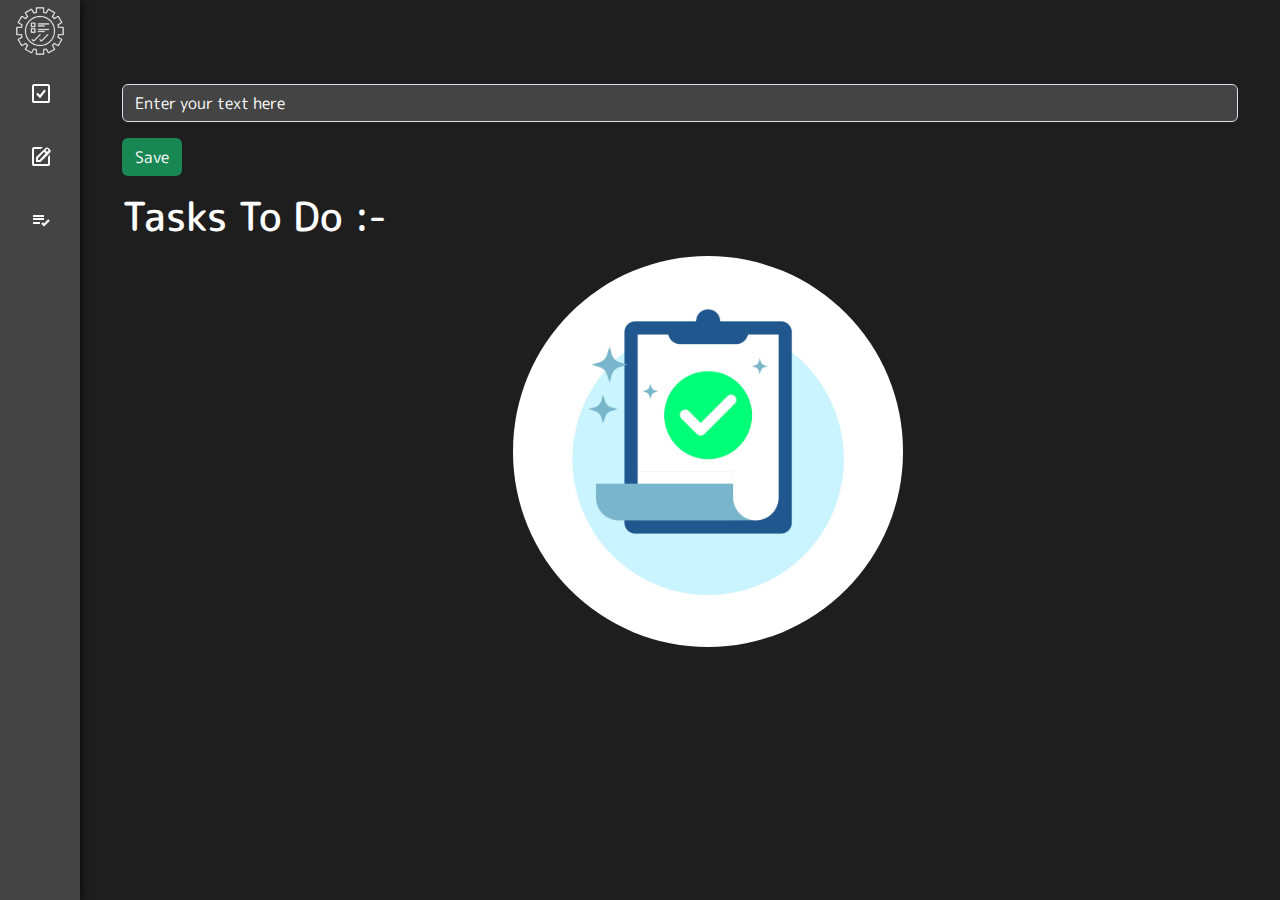
<file: index.html>
<!DOCTYPE html>
<html lang="en">

<head>
    <meta charset="UTF-8">
    <meta name="viewport" content="width=device-width, initial-scale=1.0">
    <title>Check It Off - ToDo</title>
    <link href='https://unpkg.com/boxicons@2.1.4/css/boxicons.min.css' rel='stylesheet'>
    <link rel="stylesheet" href="todo.css">
    <link rel="stylesheet" href="style.css">
    <link href="https://cdn.jsdelivr.net/npm/bootstrap@5.3.3/dist/css/bootstrap.min.css" rel="stylesheet"
        integrity="sha384-QWTKZyjpPEjISv5WaRU9OFeRpok6YctnYmDr5pNlyT2bRjXh0JMhjY6hW+ALEwIH" crossorigin="anonymous">
    <script defer src="todo.js"></script>
    <script defer src="sidebar.js"></script>
    <script defer src="https://cdn.jsdelivr.net/npm/bootstrap@5.3.3/dist/js/bootstrap.bundle.min.js"
        integrity="sha384-YvpcrYf0tY3lHB60NNkmXc5s9fDVZLESaAA55NDzOxhy9GkcIdslK1eN7N6jIeHz"
        crossorigin="anonymous"></script>
</head>

<body>
    <!-- SIDEBAR -->
    <div class="sidebar" id="sidebar"></div>

    <div class="main-content">
        <div class="container">
            <div class="alert alert-danger mt-3" role="alert" id="balert">Cannot Save Empty Task</div>
            <input class="form-control mt-3 bodybg" id="inputBox" placeholder="Enter your text here"></input>
            <button onclick="submitBtn()" class="btn bg-success mt-3 text-white">Save</button>
            <h1 class="mt-3">Tasks To Do :-</h1>
            <ul id="listContainer"></ul>
            <div><img src="images/taskdone.jpg" class="taskdone" id="emptyList" alt=""></div>
        </div>
    </div>
</body>

</html>
</file>
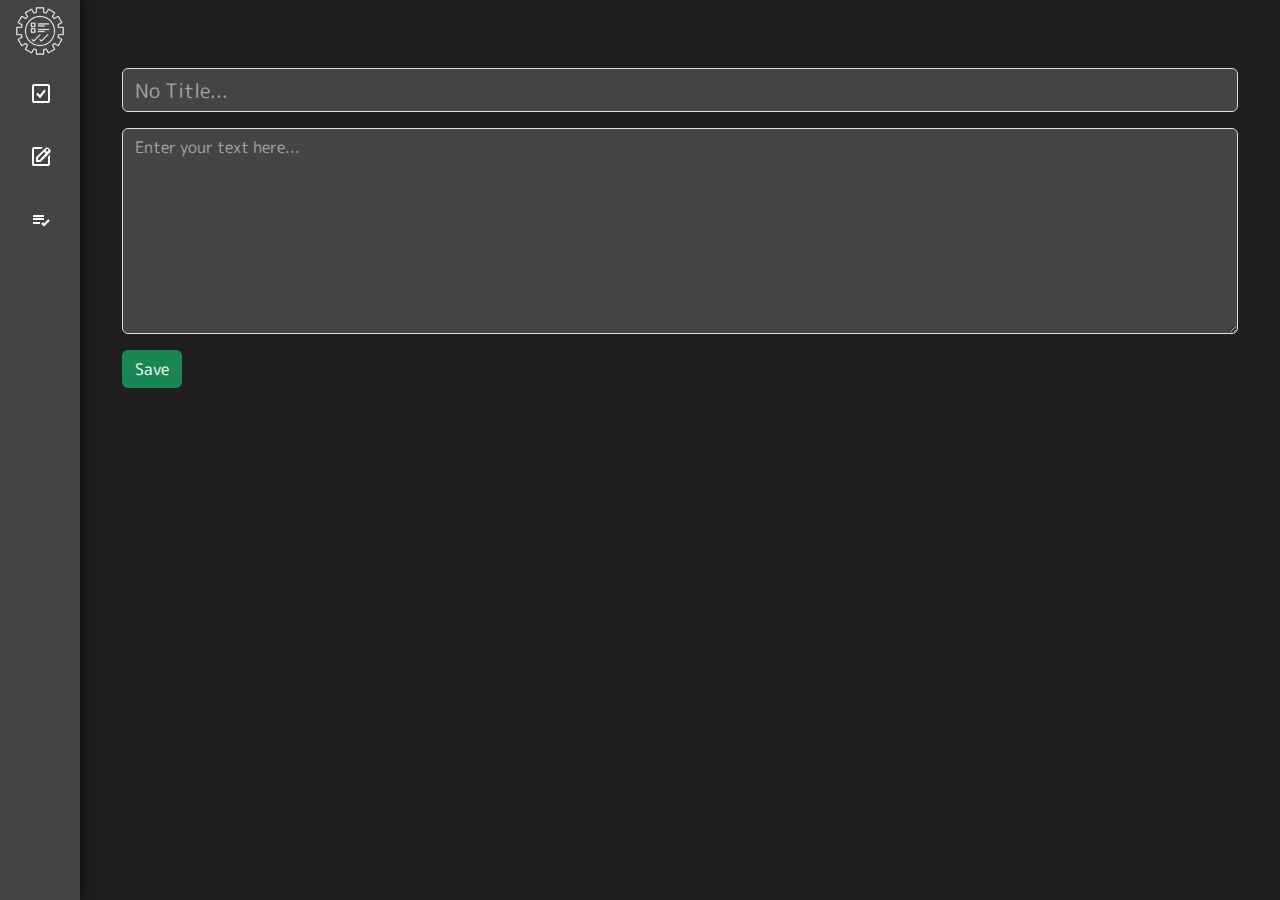
<file: notes.html>
<!DOCTYPE html>
<html lang="en">

<head>
    <meta charset="UTF-8">
    <meta name="viewport" content="width=device-width, initial-scale=1.0">
    <title>CheckItOff - Notes</title>
    <link href='https://unpkg.com/boxicons@2.1.4/css/boxicons.min.css' rel='stylesheet'>
    <link href="https://cdn.jsdelivr.net/npm/bootstrap@5.3.3/dist/css/bootstrap.min.css" rel="stylesheet"
        integrity="sha384-QWTKZyjpPEjISv5WaRU9OFeRpok6YctnYmDr5pNlyT2bRjXh0JMhjY6hW+ALEwIH" crossorigin="anonymous">
    <link rel="stylesheet" href="notes.css">
    <link rel="stylesheet" href="style.css">
    <script defer src="notes.js"></script>
    <script defer src="sidebar.js"></script>
    <script defer src="https://cdn.jsdelivr.net/npm/bootstrap@5.3.3/dist/js/bootstrap.bundle.min.js"
        integrity="sha384-YvpcrYf0tY3lHB60NNkmXc5s9fDVZLESaAA55NDzOxhy9GkcIdslK1eN7N6jIeHz"
        crossorigin="anonymous"></script>
</head>

<body>
    <!-- <div id="popupbg" class="popupbg">
        <div id="popup" class="popup bodybg">
            <h1>This Note Will Be Deleted Permanently!</h1>
            <h4>Are You Sure You Want to Continue?</h4>
            <button id="deleteNote" class="btn btn-danger mt-3 p-3" onclick="deleteNote()">Yes</button>
            <button id="hidePopup" class="btn btn-success mx-3 mt-3 p-3" onclick="hidePopup()">Cancel</button>
        </div>
    </div> -->
    <div class="sidebar" id="sidebar"></div>
    <div class="main-content" id="mainContent">
        <div class="container">
            <div class="alert alert-danger" role="alert" id="balert" style="visibility: hidden;">
                Cannot Save Empty Note
            </div>
            <input type="text" class="form-control mt-3 bodybg" id="titleBox" placeholder="No Title..."
                autocomplete="off">
            <textarea class="form-control mt-3 bodybg" id="textBox" placeholder="Enter your text here..."
                rows="8"></textarea>
            <button onclick="submitBtn()" class="btn bg-success mt-3 text-white">Save</button>
            <div class="miniNoteDisplay" id="miniNoteDisplay"></div>
        </div>
</body>
</file>
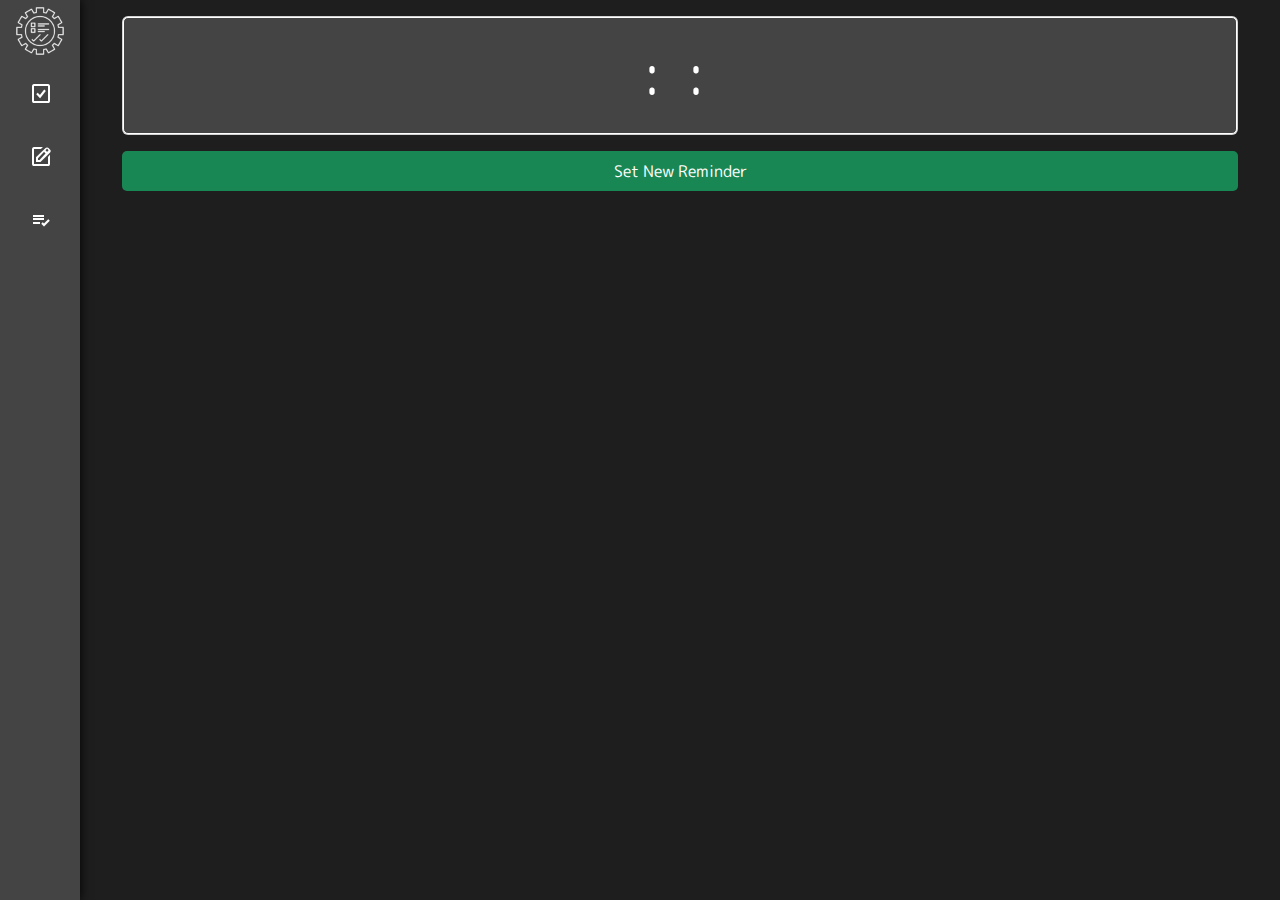
<file: reminder.html>
<!DOCTYPE html>
<html lang="en">

<head>
    <meta charset="UTF-8">
    <meta name="viewport" content="width=device-width, initial-scale=1.0">
    <title>Check It Off - Reminder</title>
    <link href='https://unpkg.com/boxicons@2.1.4/css/boxicons.min.css' rel='stylesheet'>
    <link rel="stylesheet" href="reminder.css">
    <link rel="stylesheet" href="style.css">
    <link href="https://cdn.jsdelivr.net/npm/bootstrap@5.3.3/dist/css/bootstrap.min.css" rel="stylesheet"
        integrity="sha384-QWTKZyjpPEjISv5WaRU9OFeRpok6YctnYmDr5pNlyT2bRjXh0JMhjY6hW+ALEwIH" crossorigin="anonymous">
    <script defer src="reminder.js"></script>
    <script defer src="sidebar.js"></script>
    <script defer src="https://cdn.jsdelivr.net/npm/bootstrap@5.3.3/dist/js/bootstrap.bundle.min.js"
        integrity="sha384-YvpcrYf0tY3lHB60NNkmXc5s9fDVZLESaAA55NDzOxhy9GkcIdslK1eN7N6jIeHz"
        crossorigin="anonymous"></script>
</head>

<body>
    <div class="sidebar" id="sidebar"></div>
    <div class="main-content">
        <div class="container">
            <!-- Clock -->
            <div class="card">
                <div class="clock">
                    <div id="date"></div>
                    <ul>
                        <li id="hours"></li>:
                        <li id="min"></li>:
                        <li id="sec"></li>
                        <li id="meridiem"></li>
                    </ul>
                </div>
            </div>

            <!-- Setting Reminder -->
            <button class="open bg-success mt-3" type="button" data-bs-toggle="collapse" data-bs-target="#myPopup"
                aria-expanded="false" aria-controls="myPopup">
                Set New Reminder
            </button>

            <div class="collapse" id="myPopup">
                <div class="sub-container mt-3">
                    <!-- <span class="close" data-bs-target="#myPopup">❌</span> -->
                    <!-- <form class="form-control"> -->
                    <input class="form-control mt-2" placeholder="dd-mm-yyyy" type="date" required id="setDate">
                    <input class="form-control mt-2" type="time" required id="setTime">
                    <textarea class="form-control mt-2" placeholder="Description" id="setDesc" rows="3"></textarea>
                    <button class="open bg-success mt-2" onclick="setReminder()">Submit</button>
                    <!-- </form> -->
                </div>
            </div>

            <ul id="listContainer">
                
            </ul>

        </div>
    </div>
</body>
</file>
<file: todo.css>
::placeholder{
    color: white !important;
}

#listContainer{
    padding: 0;
}

.taskdone{
    border-radius: 50%;
    height: 35%;
    width: 35% !important;
    margin-left: 35%;
    visibility: hidden;
}

ul .checker{
    list-style: none;
    font-size: 17px;
    padding: 12px 45px;
    user-select: none;
    cursor: pointer;
    position: relative;
    border-radius: 15px;
    margin-top: 15px;
    background: rgba(68, 68, 68, 255);
    color: white;
}

ul .checker::before{
    content: '';
    position: absolute;
    height: 28px;
    width: 28px;
    border-radius: 50%;
    position: absolute;
    top: 12px;
    left: 8px;
    background: white;
}

ul .checker .imgSize{
    position: absolute;
    right: 5px;
    top: 5px;
    height: 40px;
    width: 40px;
    line-height: 40px;
}

ul .checked{
    text-decoration: line-through !important;
    color: black;
}
ul .checked::before{
    background-image: url("images/check-circle.png");
    background-size: cover;
}
</file>
<file: style.css>
@import url('https://fonts.googleapis.com/css2?family=M+PLUS+Rounded+1c&display=swap');

* {
    margin: 0;
    padding: 0;
    box-sizing: border-box;
    font-family: "M PLUS Rounded 1c", sans-serif;
}

::-webkit-scrollbar {
    width: 10px;
}

/* Track */
::-webkit-scrollbar-track {
    background: #ffffff;
}

/* Handle */
::-webkit-scrollbar-thumb {
    background: #a6a5a5;
}

/* Handle on hover */
::-webkit-scrollbar-thumb:hover {
    background: #ffffff;
}

.main-content {
    position: relative;
    display: flex;
    min-height: 100vh;
    color: white;
    background-color: rgb(30, 30, 30);
    top: 0;
    left: 80px;
    transition: all 0.6s ease-in-out;
    width: calc(100% - 80px);
    padding: 1rem;
}

.bodybg {
    background-color: rgba(68, 68, 68, 255) !important;
    color: white !important;
}

.alert{
    visibility: hidden;
    padding: 5px !important;
    text-align: center;
}

.sidebar {
    position: fixed;
    top: 0;
    left: 0;
    bottom: 0;
    width: 80px;
    padding: .4rem .8rem;
    background-color: rgba(68, 68, 68, 255);
    transition: all 0.6s ease-in-out;
    z-index: 999;
    box-shadow: 0 0 10px black;
}

.active {
    width: 250px;
}

.sidebar #btn {
    position: absolute;
    color: white;
    top: .4rem;
    left: 50%;
    font-size: 1.2rem;
    line-height: 50px;
    transform: translateX(-50%);
    cursor: pointer;
}

.sidebar.active #btn {
    left: 85%;
}

.sidebar .top .logo {
    color: white;
    display: flex;
    height: 50px;
    align-items: center;
    pointer-events: none;
    opacity: 0;
    transition: all 0.2s ease-in-out;
}

.active .top .logo {
    opacity: 1;
    transition: all 1s ease-in-out;
}

.top .logo {
    font-size: 2rem;
}

.top .logo-img {
    height: 50px;
    width: 50px;
    z-index: 2;
}

.sidebar.active .top .logo-img {
    transition: all 1s ease-in-out;

}

.sidebar ul li {
    position: relative;
    list-style-type: none;
    width: 90%;
    margin: 0.8rem auto;
}

.sidebarUl{
    padding: 0;
}

.sidebarUl a {
    color: white;
    display: flex;
    align-items: center;
    text-decoration: none;
    border-radius: 0.8rem;
}

.sidebar ul li a:hover {
    background-color: white;
    color: rgba(68, 68, 68, 255);
}

.sidebar ul li a i {
    font-size: 1.5rem;
    min-width: 50px;
    text-align: center;
    height: 50px;
    border-radius: 12px;
    line-height: 50px;
    display: block;
}

.sidebar .nav-item {
    visibility: hidden;
    opacity: 0;
}

.sidebar.active .nav-item {
    opacity: 1;
    visibility: visible;
}
</file>
<file: notes.css>
input[type="text"]{
    font-size: 20px;
}

input::placeholder{
    opacity: 0.5 !important;
}

textarea::placeholder{
    opacity: 0.5 !important;
}

.alert {
    visibility: hidden;
    padding: 5px !important;
    text-align: center;
}

::placeholder {
    color: white !important;
}

.miniNoteDisplay{
    display: flex;
    flex-wrap: wrap;
    justify-content:space-between;
    gap: 1rem; 
}

.miniNoteBody{
    flex: 1;
    margin-top: 1rem;
}
.miniNote{
    min-width: 100px;
    max-width: 49.25%;
    flex-shrink: 1;
    flex-grow: 1;
    max-height: 17rem;
    margin-top: 1rem;
}

.miniNoteScroll{
    overflow-y: scroll;
}

.miniNote:hover{
    border: 1px solid white;
    box-shadow: 1px 1px white;
}

.card-body {
    overflow-y:scroll;
    white-space: pre-wrap;
    overflow-wrap: break-word;
    border-radius: 11px ;
    padding: 10px;
}

.card-body::-webkit-scrollbar{
    display: none;
}


.noteFooter{
    border-radius: 0 0 5px 5px;
    line-height: 2rem;
    display: flex;
    justify-content: center;
    gap: 5px;
}

.noteFooter .footer{
    height: 30px;
    padding: 2px;
    margin: 2px;
}

.popupbg{
    /* visibility: hidden; */
    position: absolute;
    top: 0;
    left: 0;
    /* padding: 0; */
    min-height: 100vh;
    width: 100%;
    z-index: 1000;
    background-color: rgba(0, 0, 0, 0.893);
    display: flex;
    justify-content: center;
}

.popup{
    width: 40%;
    min-height: 50%;
    position: absolute;
    top: 25%;
    border-radius: 5px;
    border: 2px solid white;
    align-content: center;
    text-align: center;
}
</file>
<file: reminder.css>
.clock{
    border: 1px solid white;
    color: white;
    padding: 1rem;
    border-radius: 5px;
    background-color: rgba(68, 68, 68, 255);
}
#date{
    font-size: 20px !important;
    text-align: center;
}

.clock ul{
    list-style: none;
    display: flex;
    font-size: 55px;
    gap: 12px;
    padding: 1rem 1rem 0 1rem;
    margin: 0;
    justify-content: center;
    overflow: hidden;
}
.clock ul li{
    flex-wrap: wrap;
    flex-shrink: 1;
}

.sub-container{
	background-color: rgba(68, 68, 68, 255);
    border: 1px solid white;
	padding: 30px;
	border-radius: 5px;
}
.close{
	margin-top: -20px;
	margin-left: -20px;
	background-color: rgb(30, 30, 30);
	border-radius: 5px;
	width: 27px;
	height: 27px;
	display: flex;
	align-items: center;
	justify-content: center;
    cursor: pointer;
}

.details{
	flex: 2;
	text-align: center;
}
.title{
	font-size: 20px;
	font-weight: bold;
	color: white;
}
.open{
	width: 100%;
	border: none;
	height: 40px;
	color: white;
	border-radius: 5px;
	cursor: pointer;
    justify-content: center;
}


ul{
    padding: 0 !important;
}

ul .checker{
    list-style: none;
    font-size: 17px;
    padding: 12px 45px;
    user-select: none;
    cursor: pointer;
    position: relative;
    border-radius: 15px;
    margin-top: 15px;
    background: rgba(68, 68, 68, 255);
    color: white;
}

ul .checker::before{
    content: '';
    position: absolute;
    height: 28px;
    width: 28px;
    border-radius: 50%;
    position: absolute;
    top: 12px;
    left: 8px;
    background: white;
}

ul .checker .imgSize{
    position: absolute;
    right: 5px;
    top: 5px;
    height: 40px;
    width: 40px;
    line-height: 40px;
}

ul .checked{
    text-decoration: line-through !important;
    color: black;
}
ul .checked::before{
    background-image: url("images/check-circle.png");
    background-size: cover;
}
</file>
